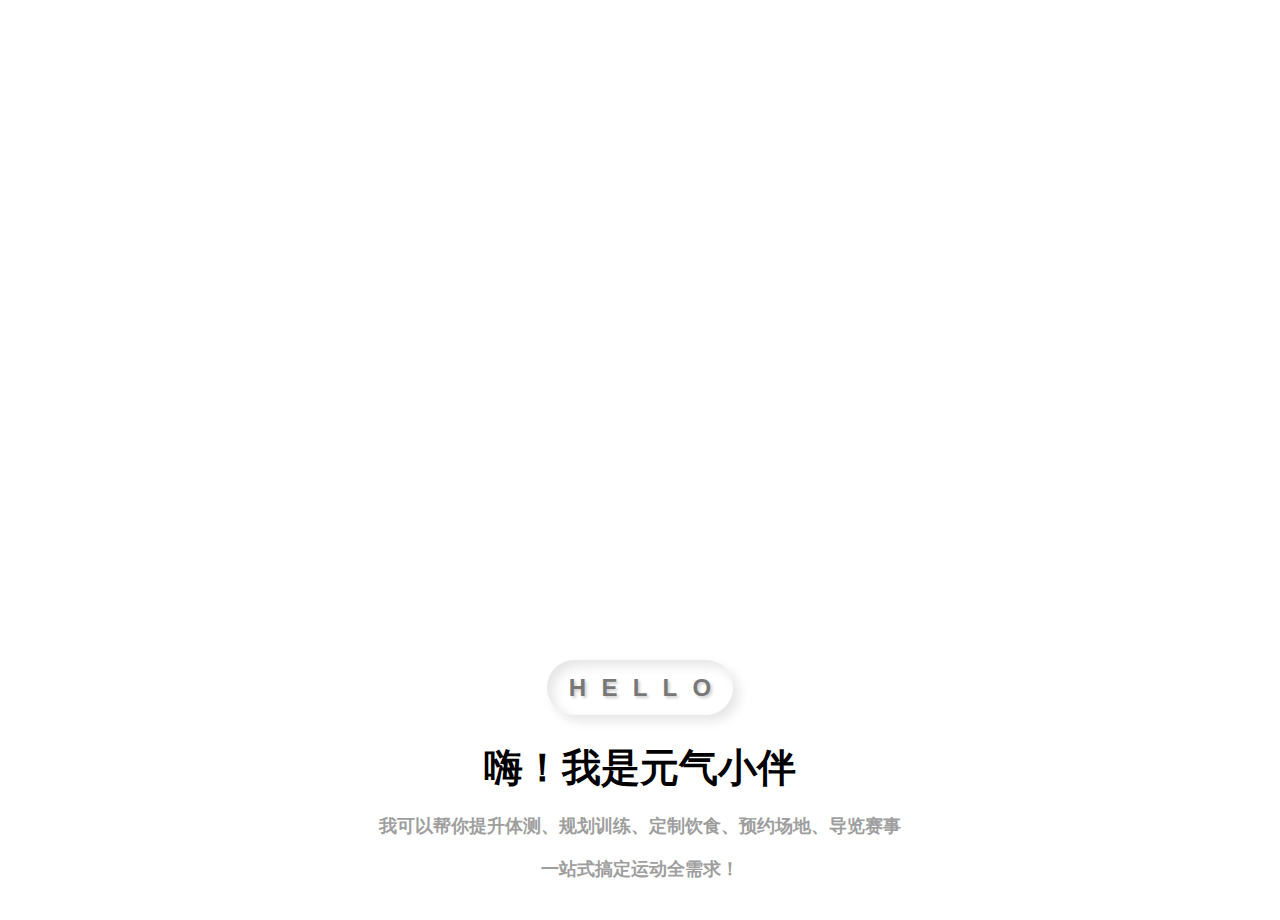
<file: index.html>
<!DOCTYPE html>
<html lang="en">

<head>
    <meta charset="UTF-8">
    <meta name="viewport" content="width=device-width, initial-scale=1.0">
    <title>Document</title>
</head>
<style>
    /* 让整个页面成为一个居中容器，方便将 .center 放在页面中间 */
    /* 固定为视口高度并禁止滚动 */
    html,
    body {
        height: 100vh;
        margin: 0;
        overflow: hidden;
        /* 禁止页面滚动 */
    }

    body {
        display: flex;
        flex-direction: column;
        /* 垂直堆叠子元素 */
        justify-content: flex-end;
        /* 整组靠底部对齐 */
        align-items: center;
        /* 水平居中 */
        padding-bottom: 20px;
        /* 底部间距，按需调整 */
        font-size: 60px;
        /* 基准字号，可被 .center 覆盖 */
    }

    .center {
        font-weight: 700;
        /* 加粗 */
        font-size: 39px;
        /* 更大字号，按需调整 */
        text-align: center;
        line-height: 1.4;
    }

    /* 按钮样式：放在 .center 之上，通过 margin-bottom 保持 20px 间距 */
    .button {
        margin-bottom: 20px;
        font-size: 26px;
        font-weight: 600;
        /* 可按需自定义宽度/边框/背景 */
    }

    .center>div {
        margin: 6px 0;
    }

    .button {
        cursor: pointer;
        padding: 12px 18px;
        border-radius: 30px;
        border: none;
        display: inline-block;
        overflow: hidden;
        background: #ffffff;
        box-shadow:
            inset 6px 6px 12px rgba(0, 0, 0, 0.1),
            inset -6px -6px 12px rgba(255, 255, 255, 0.7),
            6px 6px 12px rgba(0, 0, 0, 0.1),
            -6px -6px 12px rgba(255, 255, 255, 0.7);
        transition:
            box-shadow 0.3s ease,
            transform 0.1s ease;
    }

    .button span {
        font-family: Arial, sans-serif;
        font-weight: 900;
        font-size: 24px;
        color: #777;
        text-shadow:
            2px 2px 3px rgba(0, 0, 0, 0.2),
            -2px -2px 3px rgba(255, 255, 255, 0.8);
        position: relative;
        display: inline-block;
        transition: transform 0.3s ease-out;
        z-index: 1;
        padding: 0px 4px;
    }

    .button span:hover {
        transform: translateY(-7px);
        color: #444;
        text-shadow:
            2px 2px 5px rgba(0, 0, 0, 0.3),
            -2px -2px 5px rgba(255, 255, 255, 0.9);
    }

    .button:hover {
        box-shadow:
            inset 3px 3px 6px rgba(0, 0, 0, 0.1),
            inset -3px -3px 6px rgba(255, 255, 255, 0.9),
            4px 4px 10px rgba(0, 0, 0, 0.1),
            -4px -4px 10px rgba(255, 255, 255, 0.9);
    }

    .button:active {
        box-shadow:
            inset 2px 2px 4px rgba(0, 0, 0, 0.2),
            inset -2px -2px 4px rgba(255, 255, 255, 0.8);
        transform: scale(0.98);
    }

    .inn{
        font-size: 18px;
        color: #9e9e9e;
    }
</style>

<body>

    <button class="button">
        <span>H</span>
        <span>E</span>
        <span>L</span>
        <span>L</span>
        <span>O</span>
    </button>


    <!-- <div class="button">按钮</div> -->
    <div class="center">
        <div>嗨！我是元气小伴</div>
        <!-- <div>有什么能帮助您</div> -->
        <div class="inn">
            <p>我可以帮你提升体测、规划训练、定制饮食、预约场地、导览赛事</p>
            <p>一站式搞定运动全需求！</p>
        </div>
    </div>


</body>

</html>
</file>
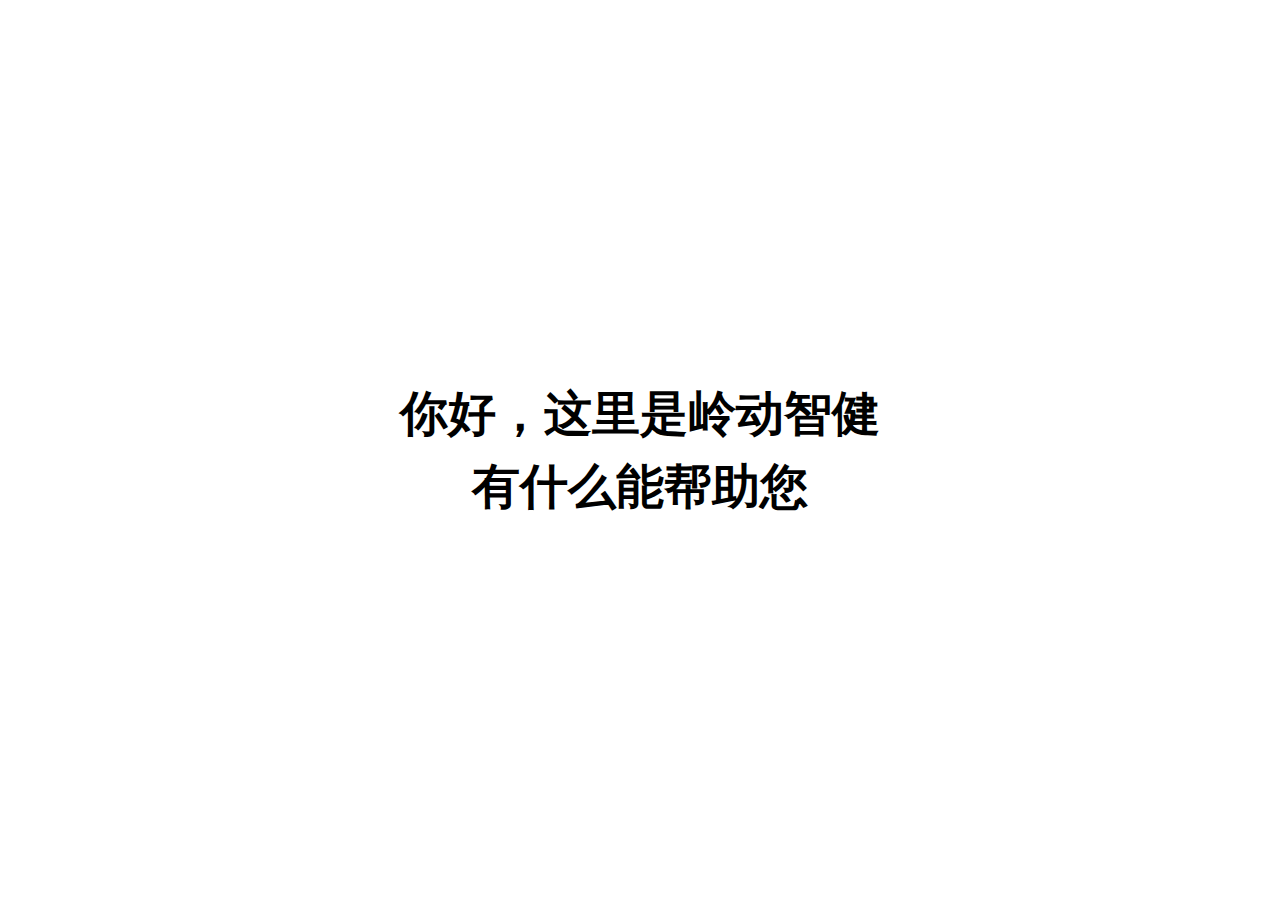
<file: chaoxing-center/index.html>
<!DOCTYPE html>
<html lang="en">
<head>
    <meta charset="UTF-8">
    <meta name="viewport" content="width=device-width, initial-scale=1.0">
    <title>Document</title>
</head>
<style>
    /* 让整个页面成为一个居中容器，方便将 .center 放在页面中间 */
    html, body {
        height: 100%;
        margin: 0;
    }
    body {
        display: flex;
        align-items: center; /* 垂直居中 */
        justify-content: center; /* 水平居中 */
        font-size: 30px; /* 基准字号，可被 .center 覆盖 */
    }
    .center {
        font-weight: 700; /* 加粗 */
        font-size: 48px;  /* 更大字号，按需调整 */
        text-align: center;
        line-height: 1.4;
    }
    .center > div {
        margin: 6px 0;
    }
</style>
<body>
    <div class="center" >
        <div>你好，这里是岭动智健</div>
        <div>有什么能帮助您</div>
    </div>

    
</body>
</html>
</file>
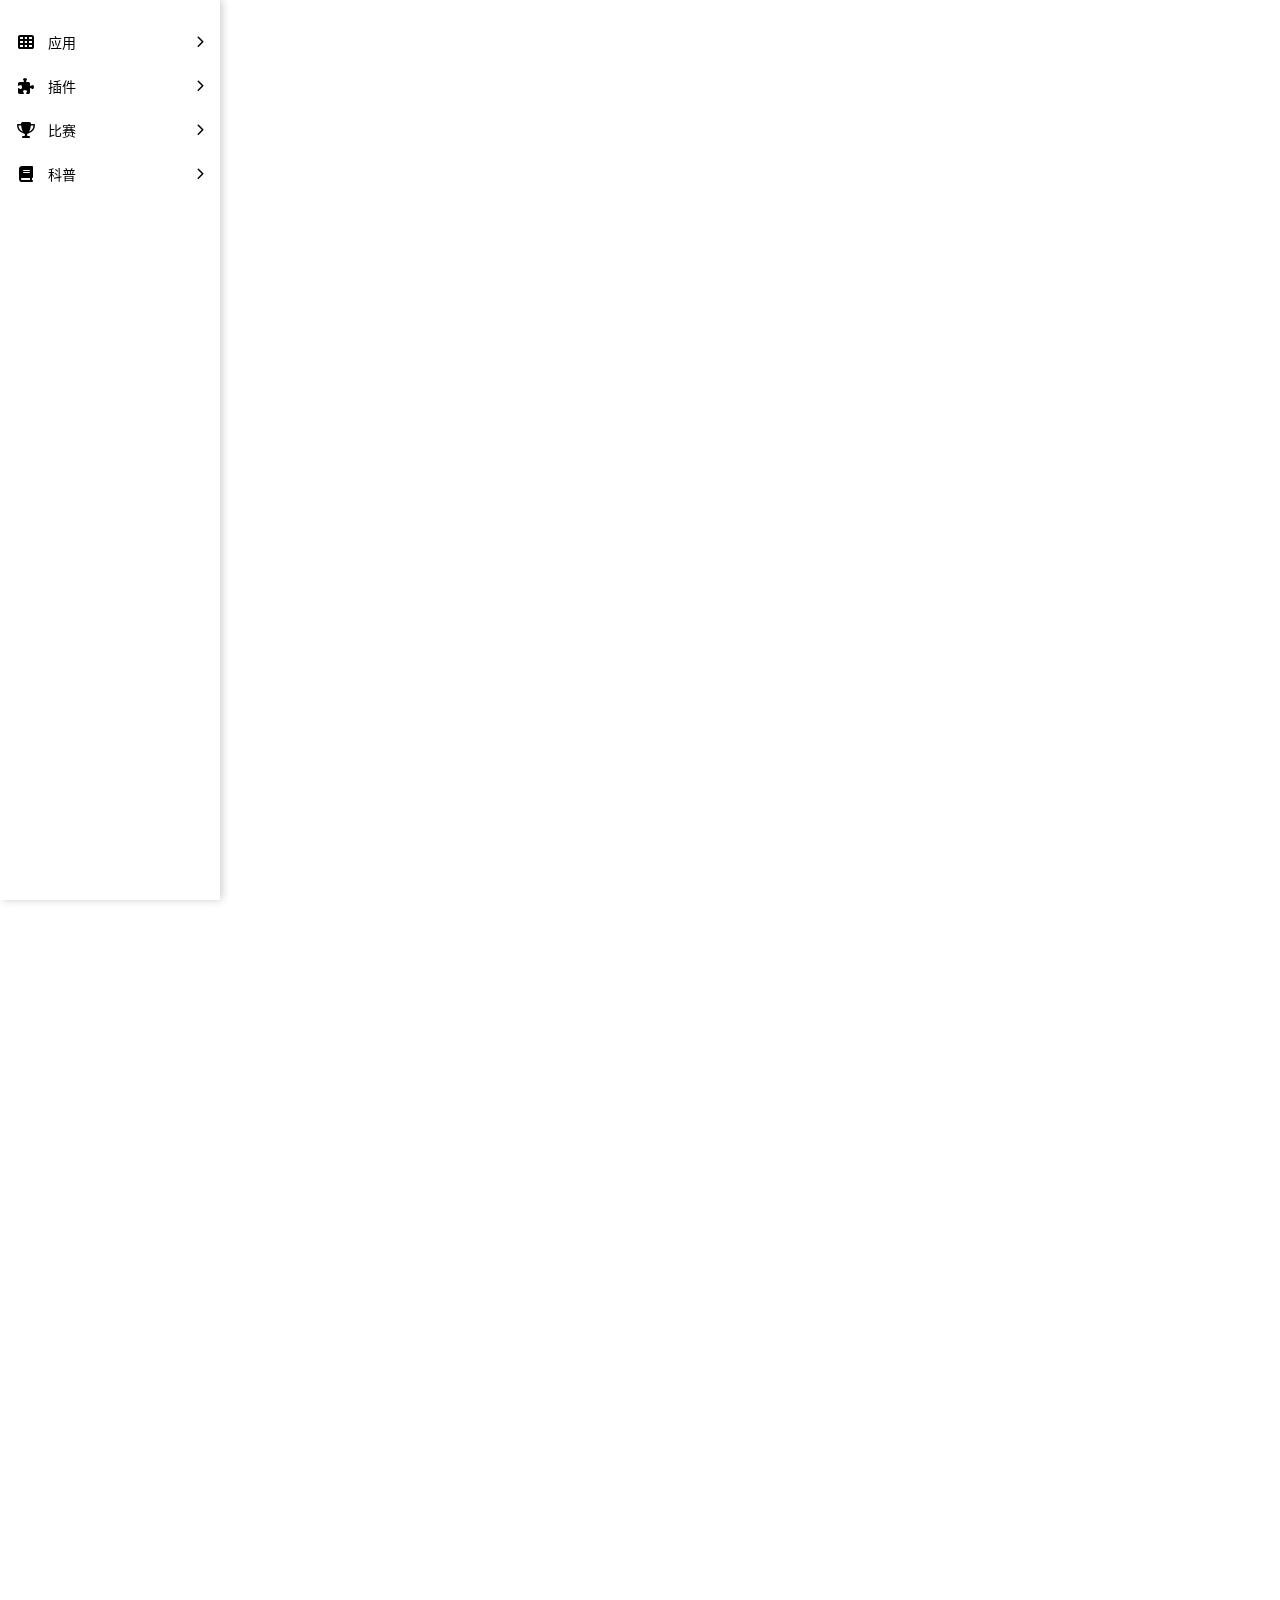
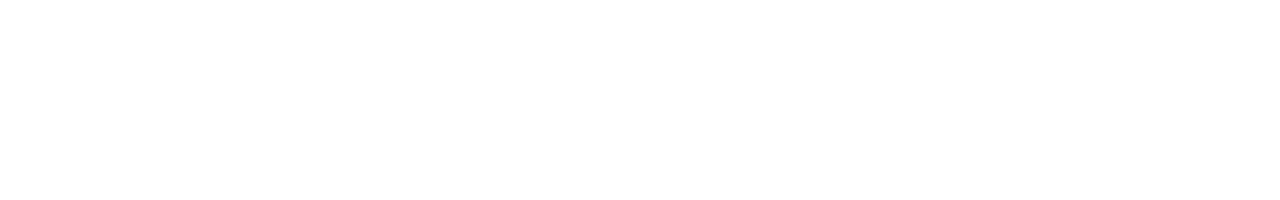
<file: chaoxing-left/chaoxing_left_table.html>
<!DOCTYPE html>
<html lang="zh-CN">
<head>
    <meta charset="UTF-8">
    <meta name="viewport" content="width=device-width, initial-scale=1.0">
    <title>AI交流平台 - 侧边栏导航</title>
    <!-- Font Awesome -->
    <link rel="stylesheet" href="https://cdnjs.cloudflare.com/ajax/libs/font-awesome/6.4.0/css/all.min.css">
    <!-- 引入外部CSS样式文件 -->
    <link rel="stylesheet" href="chaoxing_left_table.css">
</head>
<body>
    <!-- 侧边栏 -->
    <nav class="sidebar">
        <ul class="menu-list">
            <!-- 应用 -->
            <li class="menu-item">
                <a href="#" class="menu-link" data-menu="app">
                    <i class="fas fa-th menu-icon"></i>
                    <span class="menu-text">应用</span>
                    <i class="fas fa-chevron-right menu-arrow"></i>
                </a>
                <ul class="submenu">
                    <li class="submenu-item">
                        <a href="#" class="submenu-link">智能问答</a>
                    </li>
                    <li class="submenu-item">
                        <a href="#" class="submenu-link">代码生成</a>
                    </li>
                    <li class="submenu-item">
                        <a href="#" class="submenu-link">文档助手</a>
                    </li>
                </ul>
            </li>

            <!-- 插件 -->
            <li class="menu-item">
                <a href="#" class="menu-link" data-menu="plugin">
                    <i class="fas fa-puzzle-piece menu-icon"></i>
                    <span class="menu-text">插件</span>
                    <i class="fas fa-chevron-right menu-arrow"></i>
                </a>
                <ul class="submenu">
                    <li class="submenu-item">
                        <a href="#" class="submenu-link">浏览器插件</a>
                    </li>
                    <li class="submenu-item">
                        <a href="#" class="submenu-link">编辑器扩展</a>
                    </li>
                </ul>
            </li>

            <!-- 比赛 -->
            <li class="menu-item">
                <a href="#" class="menu-link" data-menu="contest">
                    <i class="fas fa-trophy menu-icon"></i>
                    <span class="menu-text">比赛</span>
                    <i class="fas fa-chevron-right menu-arrow"></i>
                </a>
                <ul class="submenu">
                    <li class="submenu-item">
                        <a href="#" class="submenu-link">AI挑战赛</a>
                    </li>
                    <li class="submenu-item">
                        <a href="#" class="submenu-link">算法竞赛</a>
                    </li>
                    <li class="submenu-item">
                        <a href="#" class="submenu-link">创新大赛</a>
                    </li>
                </ul>
            </li>

            <!-- 科普 -->
            <li class="menu-item">
                <a href="#" class="menu-link" data-menu="science">
                    <i class="fas fa-book menu-icon"></i>
                    <span class="menu-text">科普</span>
                    <i class="fas fa-chevron-right menu-arrow"></i>
                </a>
                <ul class="submenu">
                    <li class="submenu-item">
                        <a href="#" class="submenu-link">AI知识库</a>
                    </li>
                    <li class="submenu-item">
                        <a href="#" class="submenu-link">技术文章</a>
                    </li>
                </ul>
            </li>
        </ul>
    </nav>

    <!-- 内容区域（用于演示）
    <div class="content">
        <h1>AI交流平台</h1>
        <p>这是一个演示页面，用于展示侧边栏的固定定位效果。当页面滚动时，侧边栏会固定在左侧。</p>
        <p>侧边栏默认收起，仅显示图标。将鼠标悬停在侧边栏上时，会自动展开显示完整菜单。</p>
        <p>点击一级菜单可以展开/收起子菜单，带有平滑的过渡动画效果。</p>
        <p>继续滚动查看效果...</p>
        <div style="height: 1000px;"></div>
        <p>页面底部内容</p>
    </div> -->

    <!-- 引入外部JavaScript文件 -->
    <script src="chaoxing_left_table.js"></script>
</body>
</html>
</file>
<file: chaoxing-left/chaoxing_left_table.css>
* {
    margin: 0;
    padding: 0;
    box-sizing: border-box;
}

body {
    font-family: "Microsoft YaHei", "微软雅黑", Arial, sans-serif;
    color: #181818; /* 侧边栏字体改为黑色 */
    text-shadow: none;
    min-height: 200vh; /* 用于测试滚动效果 */
}

/* 侧边栏容器 */
.sidebar {
    position: fixed;
    left: 0;
    top: 0;
    height: 100vh;
    /* background-color: #2D3748;  删除背景色 */
    width: 60px; /* 收起时的宽度（仅显示图标） */
    transition: width 0.3s ease;
    overflow: hidden;
    z-index: 1000;
    box-shadow: 2px 0 8px rgba(0, 0, 0, 0.2);
}

/* 侧边栏所有 Font Awesome 图标变为黑色 */
.sidebar .menu-icon,
.sidebar .menu-arrow {
    color: #000000 !important;
}

/* hover时展开 */
.sidebar:hover {
    width: 220px;
}

/* 菜单列表 */
.menu-list {
    list-style: none;
    padding: 20px 0;
    height: 100%;
    overflow-y: auto;
    overflow-x: hidden;
}

/* 菜单项 */
.menu-item {
    position: relative;
}

/* 一级菜单 */
.menu-item > .menu-link {
    display: flex;
    align-items: center;
    padding: 12px 16px;
    color: #000000;
    text-decoration: none;
    font-size: 14px;
    cursor: pointer;
    transition: background-color 0.2s ease, color 0.2s ease;
    user-select: none;
}

/* hover效果 */
.menu-item > .menu-link:hover {
    background-color: #4A5568;
}

/* 选中状态已删除 */

/* 图标 */
.menu-icon {
    width: 20px;
    height: 20px;
    display: flex;
    align-items: center;
    justify-content: center;
    font-size: 16px;
    flex-shrink: 0;
    margin-right: 12px;
}

/* 菜单文字 */
.menu-text {
    white-space: nowrap;
    opacity: 0;
    transition: opacity 0.3s ease;
    width: 0;
    overflow: hidden;
}

/* hover时显示文字 */
.sidebar:hover .menu-text {
    opacity: 1;
    width: auto;
}

/* 展开/收起箭头 */
.menu-arrow {
    margin-left: auto;
    font-size: 12px;
    transition: transform 0.2s ease;
    opacity: 0;
    width: 0;
    overflow: hidden;
}

.sidebar:hover .menu-arrow {
    opacity: 1;
    width: auto;
}

.menu-item.expanded > .menu-link > .menu-arrow {
    transform: rotate(90deg);
}

/* 子菜单容器 */
.submenu {
    max-height: 0;
    overflow: hidden;
    transition: max-height 0.2s ease;
    background-color: rgba(0, 0, 0, 0.2);
}

.menu-item.expanded > .submenu {
    max-height: 500px; /* 足够大的值，确保子菜单完全展开 */
}

/* 子菜单项 */
.submenu-item {
    list-style: none;
}

.submenu-link {
    display: flex;
    align-items: center;
    padding: 10px 16px 10px 48px; /* 左侧缩进，与图标对齐 */
    color: #000000;
    text-decoration: none;
    font-size: 14px;
    transition: background-color 0.2s ease, color 0.2s ease;
}

.submenu-link:hover {
    background-color: #4A5568;
}

/* 子菜单选中状态已删除 */

/* 自定义滚动条 */
.menu-list::-webkit-scrollbar {
    width: 6px;
}

.menu-list::-webkit-scrollbar-track {
    background: transparent;
}

.menu-list::-webkit-scrollbar-thumb {
    background: #4A5568;
    border-radius: 3px;
}

.menu-list::-webkit-scrollbar-thumb:hover {
    background: #718096;
}

/* 内容区域（用于演示） */
.content {
    margin-left: 60px;
    padding: 40px;
    /* background: none;  移除背景色（如有） */
}

.content h1 {
    margin-bottom: 20px;
}

.content p {
    line-height: 1.8;
    margin-bottom: 20px;
}
</file>
